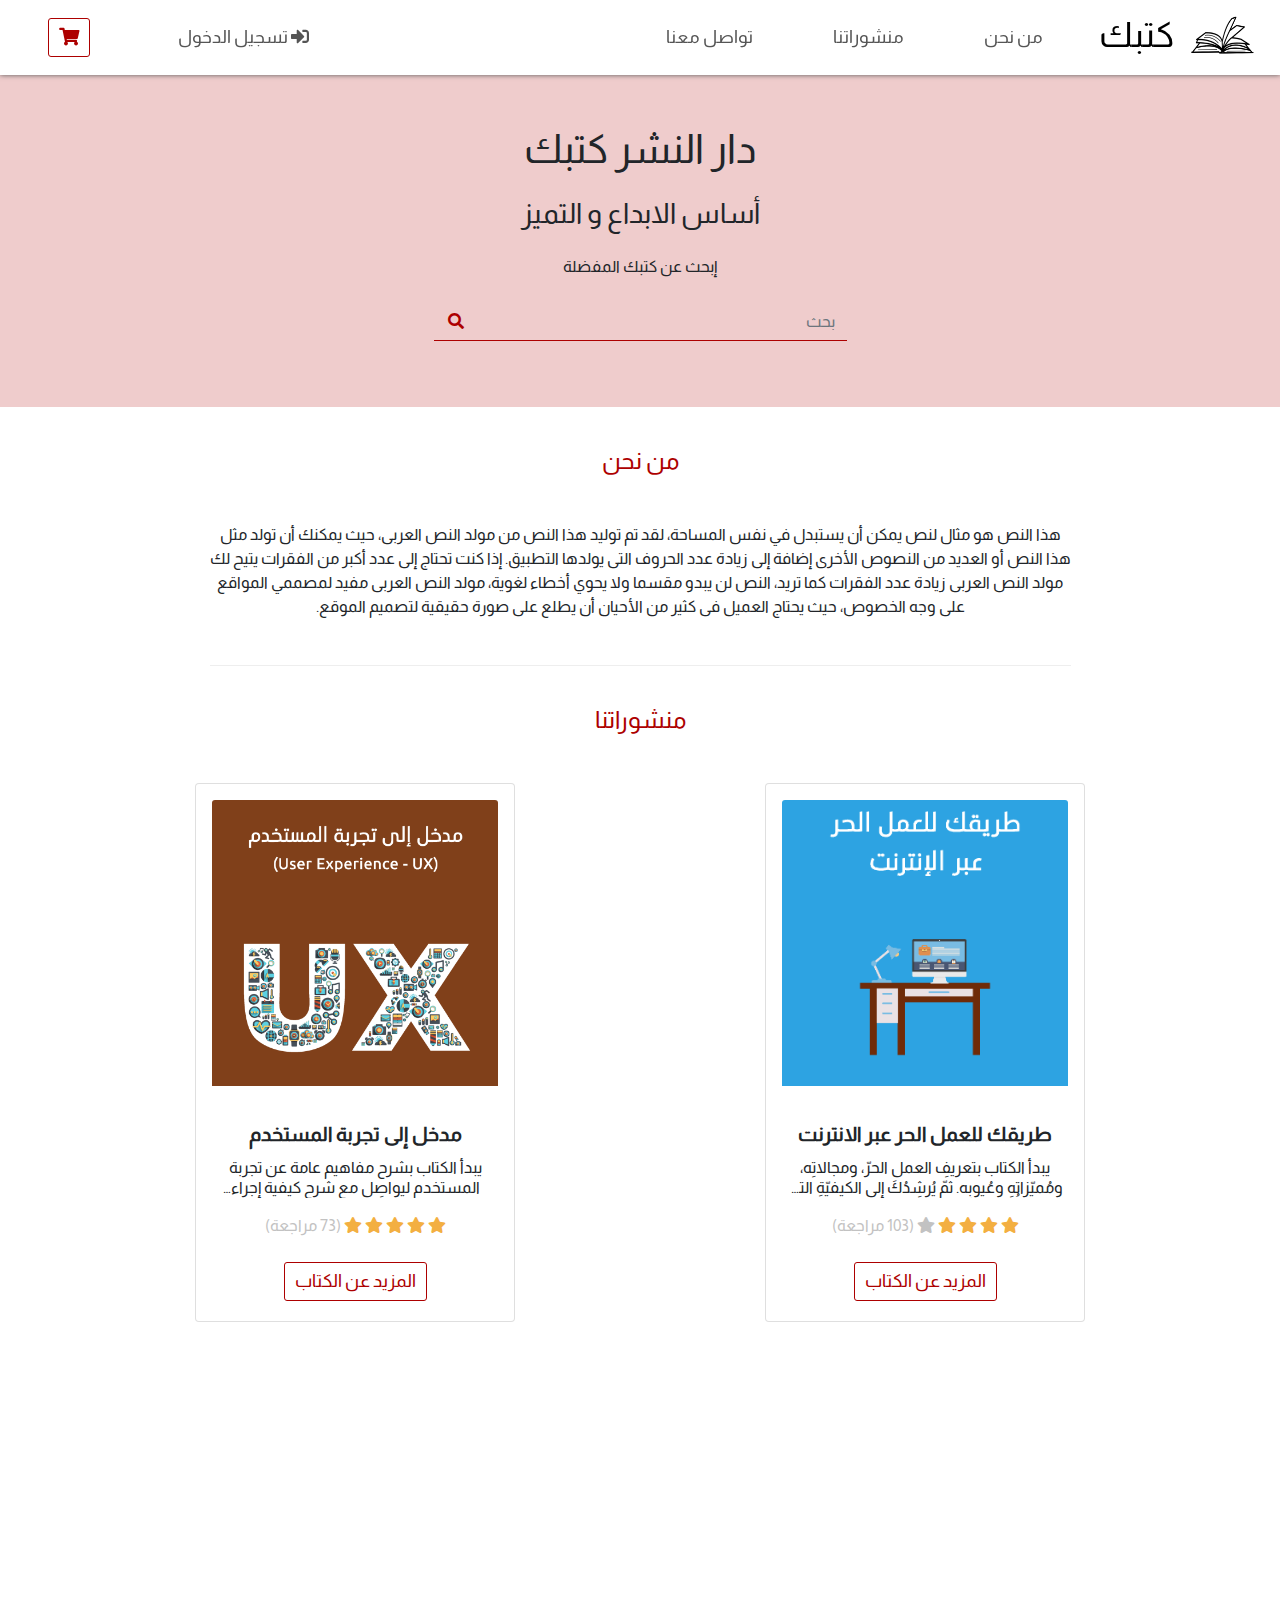
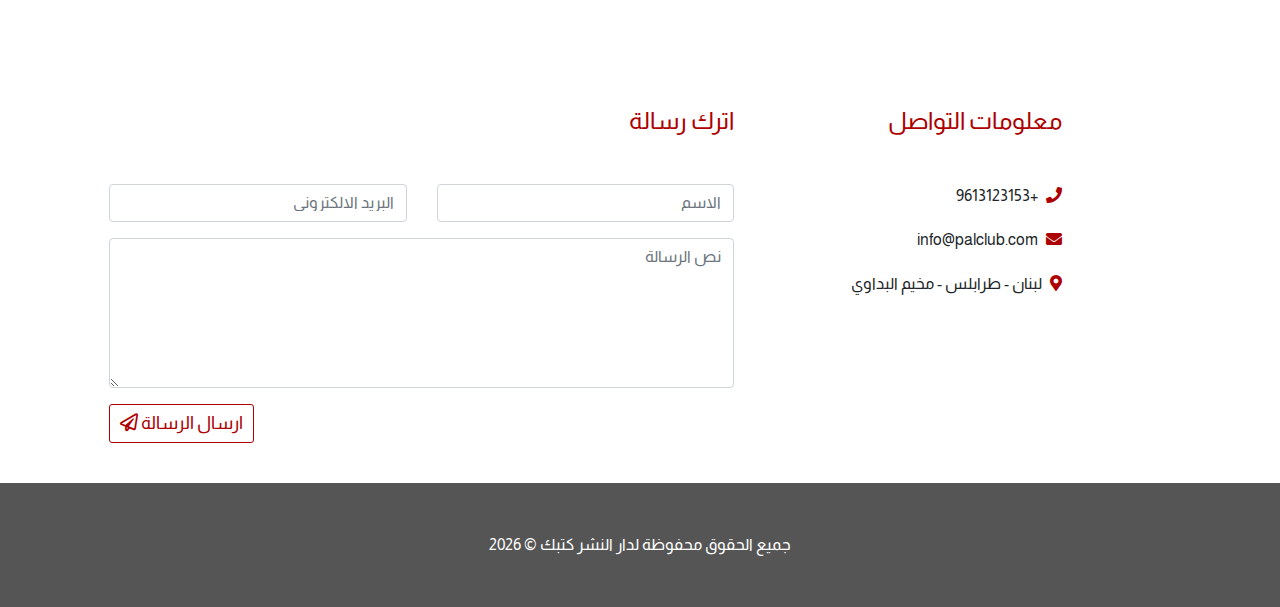
<file: index.html>
<!DOCTYPE html>
<html lang="ar" dir="rtl">

<head>
    <meta charset="UTF-8">
    <meta http-equiv="X-UA-Compatible" content="IE=edge">
    <meta name="viewport" content="width=device-width, initial-scale=1.0">
    <title>كتبك | الصفحة الرئيسية</title>
<script defer src="./js/bundle.js"></script><link href="./css/style.css" rel="stylesheet"></head>

<body data-spy="scroll" data-target=".navbar" data-offset="120">
    <div class="container-fluid">
        <!-- top menu -->
        <section id="top-menu" class="row">
            <nav class="navbar navbar-expand-lg fixed-top">
                <a class="navbar-brand" href="index.html">
                    <img src="./images/booklogo.png" alt="logo">
                    كتبك
                </a>
                <a href="#" type="button" data-toggle="tooltip" data-placement="bottom" title="عربة الشراء"
                    class="custom-btn mr-auto d-lg-none">
                    <i class="fas fa-shopping-cart"></i>
                </a>
                <button class="navbar-toggler" type="button" data-toggle="collapse"
                    data-target="#navbarSupportedContent">
                    <span><i class="fas fa-bars px-4"></i></span>
                </button>

                <div class="collapse navbar-collapse" id="navbarSupportedContent">
                    <ul class="navbar-nav w-100">
                        <li class="nav-item active">
                            <a class="nav-link scroll" href="#about-us">من نحن</a>
                        </li>
                        <li class="nav-item">
                            <a class="nav-link scroll" href="#our-books">منشوراتنا</a>
                        </li>
                        <li class="nav-item">
                            <a class="nav-link scroll" href="#contact-us">تواصل معنا</a>
                        </li>
                        <li class="nav-item mr-lg-auto">
                            <a class="nav-link" href="#" data-toggle="modal" data-target="#login">
                                <i class="fas fa-sign-in-alt"></i>
                                تسجيل الدخول
                            </a>
                        </li>
                    </ul>
                </div>
                <a href="#" type="button" data-toggle="tooltip" data-placement="bottom" title="عربة الشراء"
                    class="custom-btn mx-5 d-none d-lg-block">
                    <i class="fas fa-shopping-cart"></i>
                </a>
            </nav>
            <!-- Modal -->
            <div class="modal fade" id="login" tabindex="-1">
                <div class="modal-dialog modal-dialog-centered">
                    <div class="modal-content">
                        <div class="modal-header">
                            <h5 class="modal-title" id="exampleModalLabel">تسجيل الدخول</h5>
                            <button type="button" class="close btn" data-dismiss="modal">
                                <span>&times;</span>
                            </button>
                        </div>
                        <div class="modal-body">
                            <form>
                                <div class="form-group">
                                    <label for="email" class="col-form-label">البريد الالكتروني:</label>
                                    <input type="email" class="form-control" id="email">
                                </div>
                                <div class="form-group">
                                    <label for="password" class="col-form-label">كلمة السر:</label>
                                    <input type="password" class="form-control" id="password">
                                </div>
                            </form>
                        </div>
                        <div class="modal-footer">
                            <a href="#" class="custom-link">نسيت كلمة المرور</a>
                            <a href="#" class="custom-link mx-auto">حساب جديد</a>
                            <button type="button" class="btn custom-btn">دخول</button>
                        </div>
                    </div>
                </div>
            </div>
            <!-- end model -->
        </section>
        <!-- end of top-menu -->

        <!-- search section -->
        <section id="search">
            <div class="text-center">
                <h1 class="pb-3">دار النشر كتبك</h1>
                <h3 class="pb-3">أساس الابداع و التميز</h3>
                <div class="form-group custom-search">
                    <label for="#search" class="pb-3">إبحث عن كتبك المفضلة</label>
                    <div class="d-flex justify-content-center">
                        <input type="text" class="form-control search-input" placeholder="بحث">
                        <button type="submit" class="btn btn-search">
                            <i class="fa fa-search"></i>
                        </button>
                    </div>
                </div>
            </div>
        </section>
        <!-- end of search section -->

        <!-- about us -->
        <section id="about-us">
            <div class="row d-flex justify-content-center">
                <div class="about-us-text text-center">
                    <h4 class="title">من نحن</h4>
                    <p>هذا النص هو مثال لنص يمكن أن يستبدل في نفس المساحة، لقد تم توليد هذا النص من مولد النص العربى،
                        حيث يمكنك أن تولد مثل هذا النص أو العديد من النصوص الأخرى إضافة إلى زيادة عدد الحروف التى يولدها
                        التطبيق.
                        إذا كنت تحتاج إلى عدد أكبر من الفقرات يتيح لك مولد النص العربى زيادة عدد الفقرات كما تريد، النص
                        لن يبدو مقسما ولا يحوي أخطاء لغوية، مولد النص العربى مفيد لمصممي المواقع على وجه الخصوص، حيث
                        يحتاج العميل فى كثير من الأحيان أن يطلع على صورة حقيقية لتصميم الموقع.</p>
                </div>
            </div>
        </section>
        <!--end of about us -->

        <!-- our books -->
        <section id="our-books">
            <div class="container">
                <div class="text-center">
                    <h4 class="title">منشوراتنا</h4>
                </div>
                <div class="row">
                    <!-- first book -->
                    <div class="col-md-6">
                        <div class="card text-center mb-5 mx-auto" style="width: 20rem;">
                            <img src="./images/firstbook1.png" class="card-img-top" alt="cover book">
                            <div class="card-body">
                                <h5 class="card-title">طريقك للعمل الحر عبر الانترنت</h5>
                                <p class="card-text">يبدأ الكتاب بتعريفِ العمل الحرّ، ومجالاتِه، ومُميّزاتهِ وعُيوبِه.
                                    ثمّ يُرشِدُكَ إِلى الكيفيّةِ التي تَبدأُ بِها عملكَ الحُرّ بخطواتٍ بسيطةٍ وسهلةِ
                                    التّطبيق.
                                </p>
                                <div class="rating">
                                    <i class="fas fa-star active"></i>
                                    <i class="fas fa-star active"></i>
                                    <i class="fas fa-star active"></i>
                                    <i class="fas fa-star active"></i>
                                    <i class="fas fa-star"></i>
                                    <span>(103 مراجعة)</span>
                                </div>
                                <a href="first-book.html" class="btn custom-btn mt-4">المزيد عن الكتاب</a>
                            </div>
                        </div>
                    </div>
                    <!-- end of first book -->

                    <!-- second book -->
                    <div class="col-md-6">
                        <div class="card text-center mb-5 mx-auto" style="width: 20rem;">
                            <img src="./images/secondbook1.png" class="card-img-top" alt="cover book">
                            <div class="card-body">
                                <h5 class="card-title">مدخل إلى تجربة المستخدم</h5>
                                <p class="card-text">يبدأ الكتاب بشرح مفاهيم عامة عن تجربة المستخدم ليواصِل مع شرح كيفية
                                    إجراء مختلف الدراسات التي يحتاج المصمِّم للقيام بها، ومتطلباتها، ثم الأمور الواجب
                                    أخذها بالحسبان عند التصميم لضمان تجربة استخدام مريحة وممتازة
                                </p>
                                <div class="rating">
                                    <i class="fas fa-star active"></i>
                                    <i class="fas fa-star active"></i>
                                    <i class="fas fa-star active"></i>
                                    <i class="fas fa-star active"></i>
                                    <i class="fas fa-star active"></i>
                                    <span>(73 مراجعة)</span>
                                </div>
                                <a href="second-book.html" class="btn custom-btn mt-4">المزيد عن الكتاب</a>
                            </div>
                        </div>
                    </div>
                    <!-- end of second book -->
                </div>
            </div>
        </section>
        <!-- end of our books -->

        <!-- contact us -->
        <section id="contact-us">
            <!-- map -->
            <div class="row">
                <div class="col-12">
                    <iframe
                        src="https://www.google.com/maps/embed?pb=!1m18!1m12!1m3!1d13161.89047400811!2d35.86385359965453!3d34.440148838299734!2m3!1f0!2f0!3f0!3m2!1i1024!2i768!4f13.1!3m3!1m2!1s0x0%3A0xb8cefb52b495efcc!2zQXJhYiBQYWxlc3RpbmlhbiBDdWx0dXJhbCBDbHViINin2YTZhtin2K_ZiiDYp9mE2KvZgtin2YHZiiDYp9mE2YHZhNiz2LfZitmG2Yog2KfZhNi52LHYqNmK!5e0!3m2!1sen!2slb!4v1619275754091!5m2!1sen!2slb"
                        width="100%" height="250" style="border:0;" allowfullscreen="" loading="lazy"></iframe>
                </div>
            </div>
            <!-- end map -->

            <!-- contact options -->
            <div class="row " id="contact">
                <!-- contact info -->
                <div class="col-lg-3 offset-lg-2">
                    <h4 class="title">
                        معلومات التواصل
                    </h4>
                    <div id="contact-info">
                        <ul class="list-unstyled">
                            <li>
                                <i class="fas fa-phone icon"></i>
                                +9613123153
                            </li>
                            <li>
                                <i class="fas fa-envelope icon"></i>
                                info@palclub.com
                            </li>
                            <li>
                                <i class="fas fa-map-marker-alt icon"></i>
                                لبنان - طرابلس - مخيم البداوي
                            </li>
                        </ul>
                    </div>
                </div>
                <!-- end of contact info -->

                <!-- send message -->
                <div class="col-lg-6">
                    <h4 class="title">
                        اترك رسالة
                    </h4>
                    <form id="send-message">
                        <div class="row">
                            <div class="col-sm-6 form-group">
                                <input type="text" name="name" class="form-control" placeholder="الاسم" required>
                            </div>
                            <div class="col-sm-6 form-group">
                                <input type="email" name="email" class="form-control" placeholder="البريد الالكتروني"
                                    required>
                            </div>
                            <div class="col-12 form-group">
                                <textarea name="comment" id="comment" class="form-control custom-textarea"
                                    placeholder="نص الرسالة" required></textarea>
                            </div>
                        </div>
                        <div class="clearfix">
                            <button type="submit" class="btn custom-btn float-left">
                                <span>
                                    ارسال الرسالة
                                    <i class="far fa-paper-plane"></i>
                                </span>
                            </button>
                        </div>
                    </form>
                </div>
                <!-- end of send message -->
            </div>
            <!-- end of contact options -->

        </section>
        <!-- end of contact us -->

        <!-- footer -->
        <footer class="text-center">
            <p class="mb-0">
                جميع الحقوق محفوظة لدار النشر كتبك
                &copy;
                <script>document.write(new Date().getFullYear())</script>
            </p>
        </footer>
        <!-- end footer -->
    </div>
</body>

</html>
</file>
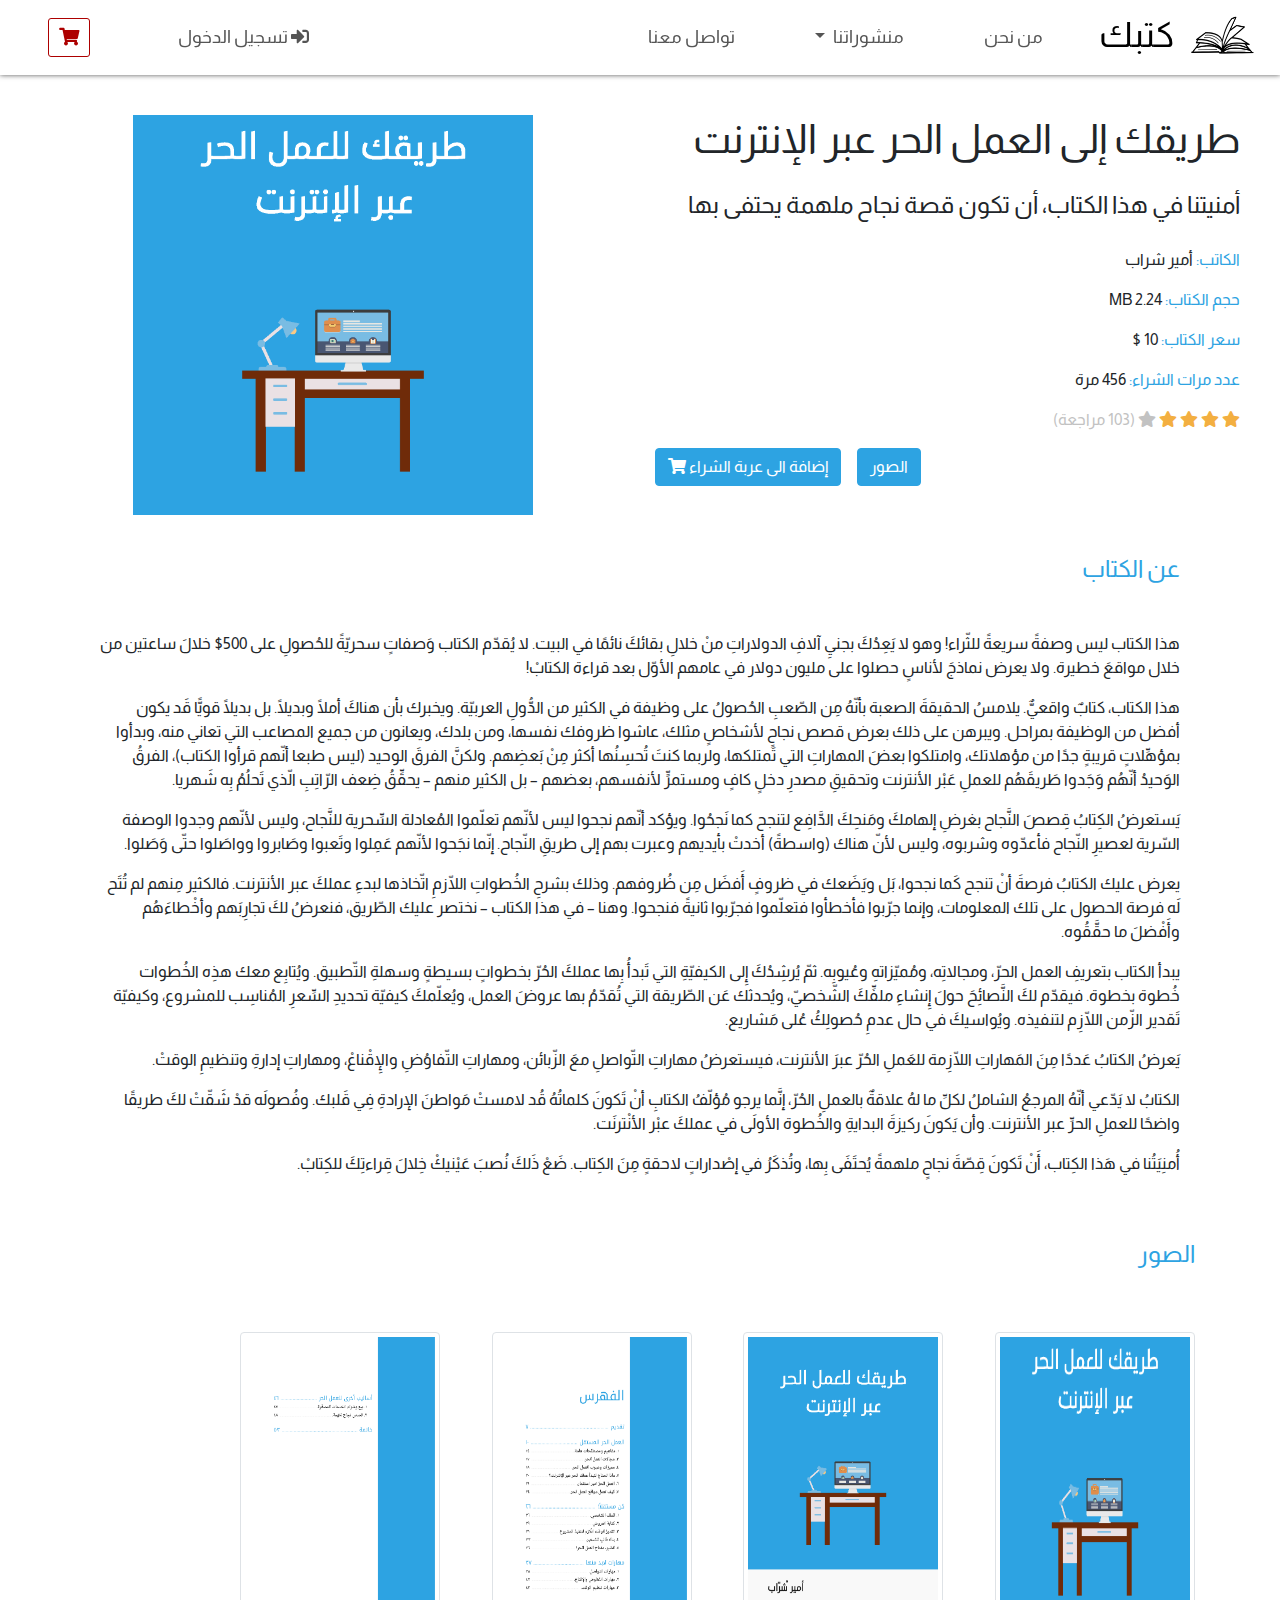
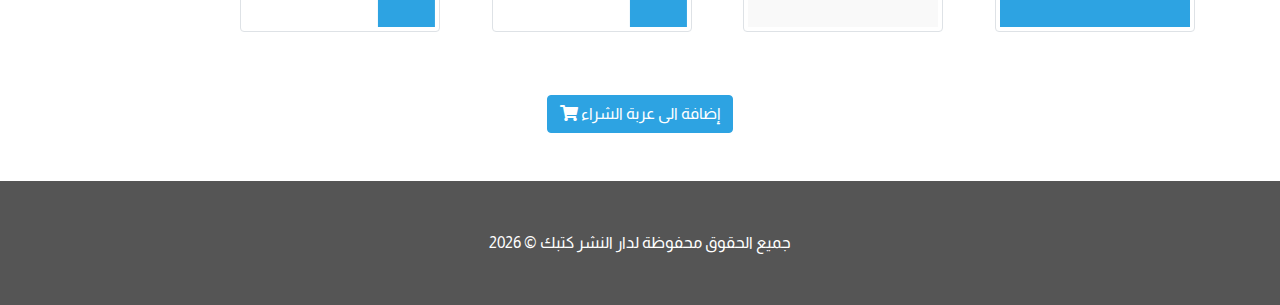
<file: first-book.html>
<!DOCTYPE html>
<html lang="ar" dir="rtl">

<head>
    <meta charset="UTF-8">
    <meta http-equiv="X-UA-Compatible" content="IE=edge">
    <meta name="viewport" content="width=device-width, initial-scale=1.0">
    <title>كتبك | طريقك للعمل الحر عبر الانترنت</title>
<script defer src="./js/bundle.js"></script><link href="./css/style.css" rel="stylesheet"></head>

<body data-spy="scroll" data-target=".navbar" data-offset="120">
    <div class="container-fluid">
        <!-- top menu -->
        <section id="top-menu" class="row">
            <nav class="navbar navbar-expand-lg fixed-top">
                <a class="navbar-brand" href="index.html">
                    <img src="./images/booklogo.png" alt="logo">
                    كتبك
                </a>
                <a href="#" type="button" data-toggle="tooltip" data-placement="bottom" title="عربة الشراء"
                    class="custom-btn mr-auto d-lg-none">
                    <i class="fas fa-shopping-cart"></i>
                </a>
                <button class="navbar-toggler" type="button" data-toggle="collapse"
                    data-target="#navbarSupportedContent">
                    <span><i class="fas fa-bars px-4"></i></span>
                </button>

                <div class="collapse navbar-collapse" id="navbarSupportedContent">
                    <ul class="navbar-nav w-100">
                        <li class="nav-item active">
                            <a class="nav-link" href="index.html">من نحن</a>
                        </li>
                        <!-- <li class="nav-item">
                            <a class="nav-link scroll" href="#our-books">منشوراتنا</a>
                        </li> -->
                        <li class="nav-item dropdown">
                            <a class="nav-link dropdown-toggle" href="#" id="navbarDropdown" role="button"
                                data-toggle="dropdown">
                                منشوراتنا
                            </a>
                            <div class="dropdown-menu">
                                <a class="dropdown-item" href="first-book.html">طريقك إلى العمل الحر عبر الإنترنت</a>
                                <a class="dropdown-item" href="second-book.html">مدخل إلى تجربة المستخدم</a>
                            </div>
                        </li>
                        <li class="nav-item">
                            <a class="nav-link" href="index.html">تواصل معنا</a>
                        </li>
                        <li class="nav-item mr-lg-auto">
                            <a class="nav-link" href="#" data-toggle="modal" data-target="#login">
                                <i class="fas fa-sign-in-alt"></i>
                                تسجيل الدخول
                            </a>
                        </li>
                    </ul>
                </div>
                <a href="#" type="button" data-toggle="tooltip" data-placement="bottom" title="عربة الشراء"
                    class="custom-btn mx-5 d-none d-lg-block">
                    <i class="fas fa-shopping-cart"></i>
                </a>
            </nav>
            <!-- Modal -->
            <div class="modal fade" id="login" tabindex="-1">
                <div class="modal-dialog modal-dialog-centered">
                    <div class="modal-content">
                        <div class="modal-header">
                            <h5 class="modal-title" id="exampleModalLabel">تسجيل الدخول</h5>
                            <button type="button" class="close btn" data-dismiss="modal">
                                <span>&times;</span>
                            </button>
                        </div>
                        <div class="modal-body">
                            <form>
                                <div class="form-group">
                                    <label for="email" class="col-form-label">البريد الالكتروني:</label>
                                    <input type="email" class="form-control" id="email">
                                </div>
                                <div class="form-group">
                                    <label for="password" class="col-form-label">كلمة السر:</label>
                                    <input type="password" class="form-control" id="password">
                                </div>
                            </form>
                        </div>
                        <div class="modal-footer">
                            <a href="#" class="custom-link">نسيت كلمة المرور</a>
                            <a href="#" class="custom-link mx-auto">حساب جديد</a>
                            <button type="button" class="btn custom-btn">دخول</button>
                        </div>
                    </div>
                </div>
            </div>
            <!-- end model -->
        </section>
        <!-- end of top-menu -->

        <!-- book -->
        <section id="book">
            <div class="row">
                <div class="col-md-6 pt-md-0 pt-5 order-2 order-md-1">
                    <h1>طريقك إلى العمل الحر عبر الإنترنت</h1>
                    <h4>أمنيتنا في هذا الكتاب، أن تكون قصة نجاح ملهمة يحتفى بها</h4>
                    <div class="book-details">
                        <p><span class="colored1"> الكاتب:</span> أمير شراب</p>
                        <p><span class="colored1"> حجم الكتاب:</span> 2.24 MB</p>
                        <p><span class="colored1"> سعر الكتاب:</span> 10 $</p>
                        <p><span class="colored1"> عدد مرات الشراء:</span> 456 مرة</p>
                    </div>
                    <div class="rating mb-3">
                        <i class="fas fa-star active"></i>
                        <i class="fas fa-star active"></i>
                        <i class="fas fa-star active"></i>
                        <i class="fas fa-star active"></i>
                        <i class="fas fa-star"></i>
                        <span>(103 مراجعة)</span>
                    </div>
                    <div class="clearfix">
                        <button type="submit" class="btn custom-btn-book1 add-book mr-3 float-left">
                            <span>
                                إضافة الى عربة الشراء
                                <i class="fas fa-shopping-cart"></i>
                            </span>
                        </button>
                        <a href="#images" class="btn custom-btn-book1 scroll float-left">
                            الصور
                        </a>
                    </div>
                </div>
                <div class="col-md-6 order-md-2 order-1 text-center">
                    <img src="./images/firstbook1.png" alt="book cover">
                </div>
            </div>
        </section>
        <!-- end of book -->
        <div class="container">
            <!-- about book -->
            <section id="about-book">
                <div class="container">
                    <div class="row">
                        <div class="col-12">
                            <h4 class="title colored1">عن الكتاب</h4>
                        </div>
                        <div class="col-12 about-book-text">
                            <p>هذا الكتاب ليس وصفةً سريعةً للثّراء! وهو لا يَعِدُكَ بجنيِ آلافِ الدولاراتِ منْ خلالِ
                                بقائكَ
                                نائمًا في البيت. لا يُقدّم الكتاب وَصفاتٍ سحريّةً للحُصولِ على 500$ خلالَ ساعتين من خلال
                                مواقعَ
                                خطيرة. ولا يعرض نماذجَ لأناسٍ حصلوا على مليون دولار في عامهم الأوّل بعد قراءة الكتابْ!
                            </p>
                            <p>
                                هذا الكتاب، كتابٌ واقعيٌّ. يلامسُ الحقيقةَ الصعبة بأنّهُ مِن الصّعبِ الحُصولُ على وظيفة
                                في
                                الكثير من الدُّولِ العربيّة. ويخبرك بأن هناكَ أملًا وبديلًا. بل بديلًا قويًّا قَد يكون
                                أفضل
                                من
                                الوظيفة بمراحل. ويبرهن على ذلك بعرض قصص نجاحٍ لأشخاصٍ مثلك، عاشوا ظروفك نفسها، ومن بلدك،
                                ويعانون
                                من جميع المصاعب التي تعاني منه، وبدأوا بمؤهِّلاتٍ قريبةٍ جدًا من مؤهلاتك، وامتلكوا بعضَ
                                المهاراتِ التي تَمتلكها، ولربما كنتَ تُحسِنُها أكثر مِنْ بَعضِهم. ولكنَّ الفرقَ الوحيد
                                (ليس
                                طبعا
                                أنّهم قرأوا الكتاب)، الفرقُ الوَحيدُ أنّهُم وَجَدوا طَريقَهُم للعملِ عَبْر الأنترنت
                                وتحقيقِ
                                مصدرِ دخلٍ كافٍ ومستمرٍّ لأنفسهم، بعضهم – بل الكثير منهم – يحقِّقُ ضِعف الرّاتِبِ الّذي
                                تَحلُمُ
                                بِه شَهريا.
                            </p>
                            <p>
                                يَستعرضُ الكِتابُ قِصصَ النَّجاح بغرضِ إلهامكَ ومَنحِكَ الدَّافِع لتنجح كما نَجحُوا.
                                ويؤكد
                                أنّهم
                                نجحوا ليس لأنّهم تعلّموا المُعادلة السِّحرية للنَّجاح، وليس لأنّهم وجدوا الوصفة السّرية
                                لعصيرِ
                                النّجاح فأعدّوه وشربوه، وليس لأنّ هناك (واسطةً) أخدتْ بأيديهم وعبرت بهم إلى طريقِ
                                النّجاح.
                                إنّما
                                نجَحوا لأنّهم عَمِلوا وتَعبوا وصَابروا وواصَلوا حتّى وَصَلوا.
                            </p>
                            <p>
                                يعرض عليك الكتابُ فرصةَ أنْ تنجح كَما نجحوا، بَل ويَضَعك في ظروفٍ أَفضَل مِن ظُروفهم.
                                وذلك
                                بشرحِ
                                الخُطواتِ اللّازمِ اتّخاذها لبدءِ عملكَ عبر الأنترنت. فالكثير مِنهم لم تُتَح لَه فرصة
                                الحصول
                                على
                                تلك المعلومات، وإنما جرّبوا فأخطأوا فتعلّموا فجرّبوا ثانيةً فنجحوا. وهنا – في هذا الكتاب
                                –
                                نختصر
                                عليك الطّريق، فنعرضُ لكَ تجارِبَهم وأخْطاءَهُم وأَفْضلَ ما حقَّقُوه.
                            </p>
                            <p>
                                يبدأ الكتاب بتعريفِ العمل الحرّ، ومجالاتِه، ومُميّزاتهِ وعُيوبِه. ثمّ يُرشِدُكَ إِلى
                                الكيفيّةِ
                                التي تَبدأُ بِها عملكَ الحُرّ بخطواتٍ بسيطةٍ وسهلةِ التّطبيق. ويُتابِع معك هذِه الخُطوات
                                خُطوة
                                بخطوة. فيقدّم لكَ النَّصائِحَ حولَ إِنشاءِ ملفِّكَ الشّخصيّ، ويُحدثك عَن الطّريقة التي
                                تُقدّمُ
                                بها عروضَ العمل، ويُعلّمكَ كيفيّة تحديدِ السِّعرِ المُناسِب للمشروع، وكيفيّة تَقدير
                                الزّمن
                                اللّازِم لتنفيذه. ويُواسيكَ في حال عدمِ حُصولِكُ عُلى مَشاريع.
                            </p>
                            <p>
                                يَعرضُ الكتابُ عَددًا مِنَ المَهاراتِ اللّازِمة للعَملِ الحُرّ عبرَ الأنترنت، فيستعرضُ
                                مهاراتِ
                                التّواصلِ معَ الزّبائن، ومهاراتِ التّفاوُضِ والإِقْناعْ، ومهاراتِ إدارةِ وتنظيمِ الوقتْ.
                            </p>
                            <p>
                                الكتابُ لا يَدّعي أنّهُ المرجعُ الشاملُ لكلِّ ما لهُ علاقةٌ بالعملِ الحُرّ، إنَّما يرجو
                                مُؤلّفُ
                                الكتابِ أنْ تَكونَ كلماتُهُ قُد لامستْ مَواطنَ الإرادةِ فِي قَلبك. وفُصولَه قدْ شَقّتْ
                                لكَ
                                طريقًا واضحًا للعملِ الحرِّ عبر الأنترنت. وأن يَكونَ ركيزةَ البدايةِ والخُطوة الأولَى في
                                عملكَ
                                عبْر الأنْترنَت.
                            </p>
                            <p>
                                أُمنِيَتُنا في هَذا الكِتاب، أَنْ تَكونَ قِصّةَ نجاحٍ ملهمةً يُحتَفَى بِها، وتُذكَرُ في
                                إصْداراتٍ لاحقةٍ مِنَ الكِتاب. ضَعْ ذَلكَ نُصبَ عَيْنيكْ خِلالَ قِراءتِكَ للكِتابْ.
                            </p>
                        </div>
                    </div>
                </div>
            </section>
            <!-- end of about book -->

            <!-- images -->
            <section id="images" class="my-5">
                <div class="container">
                    <div class="row">
                        <div class="row">
                            <div class="col-12">
                                <h4 class="title colored1">الصور</h4>
                            </div>
                            <div class="col-lg-3 col-md-4 col-6 thumb">
                                <a class="thumbnail" href="#" data-image-id="" data-toggle="modal"
                                    data-title="غلاف الكتاب" data-image="images/firstbook1.png"
                                    data-target="#image-gallery">
                                    <img class="img-thumbnail" src="./images/firstbook1.png" alt="Another alt text">
                                </a>
                            </div>

                            <div class="col-lg-3 col-md-4 col-6 thumb">
                                <a class="thumbnail" href="#" data-image-id="" data-toggle="modal"
                                    data-title="غلاف الكتاب" data-image="images/firstbook2.png"
                                    data-target="#image-gallery">
                                    <img class="img-thumbnail" src="./images/firstbook2.png" alt="Another alt text">
                                </a>
                            </div>

                            <div class="col-lg-3 col-md-4 col-6 thumb">
                                <a class="thumbnail" href="#" data-image-id="" data-toggle="modal" data-title="الفهرس"
                                    data-image="images/firstbook3.png" data-target="#image-gallery">
                                    <img class="img-thumbnail" src="./images/firstbook3.png" alt="Another alt text">
                                </a>
                            </div>

                            <div class="col-lg-3 col-md-4 col-6 thumb">
                                <a class="thumbnail" href="#" data-image-id="" data-toggle="modal" data-title="الفهرس"
                                    data-image="images/firstbook4.png" data-target="#image-gallery">
                                    <img class="img-thumbnail" src="./images/firstbook4.png" alt="Another alt text">
                                </a>
                            </div>

                        </div>
                        <div class="modal px-2 fade" id="image-gallery" tabindex="-1" role="dialog"
                            aria-labelledby="myModalLabel" aria-hidden="true">
                            <div class="modal-dialog modal-lg">
                                <div class="modal-content w-50 mx-auto">
                                    <div class="modal-header">
                                        <h4 class="modal-title" id="image-gallery-title"></h4>
                                        <button type="button" class="close" data-dismiss="modal"><span
                                                aria-hidden="true">×</span><span class="sr-only">Close</span>
                                        </button>
                                    </div>
                                    <div class="modal-body">
                                        <img id="image-gallery-image" class="img-responsive col-md-12">
                                        <button type="button" class="btn custom-btn-book1 float-left"
                                            id="show-previous-image"><i class="fa fa-arrow-left"></i>
                                        </button>

                                        <button type="button" id="show-next-image"
                                            class="btn custom-btn-book1 float-right"><i class="fa fa-arrow-right"></i>
                                        </button>
                                    </div>
                                </div>
                            </div>
                        </div>

                    </div>
                </div>
            </section>
            <!-- end of images -->

            <!-- add to cart -->
            <section id="add-to-cart" class="m-5">
                <button type="submit" class="btn custom-btn-book1 add-book mx-auto d-block">
                    <span>
                        إضافة الى عربة الشراء
                        <i class="fas fa-shopping-cart"></i>
                    </span>
                </button>
            </section>
            <!-- end of add to cart -->
        </div>

        <!-- footer -->
        <footer class="text-center">
            <p class="mb-0">
                جميع الحقوق محفوظة لدار النشر كتبك
                &copy;
                <script>document.write(new Date().getFullYear())</script>
            </p>
        </footer>
        <!-- end footer -->
    </div>
</body>

</html>
</file>
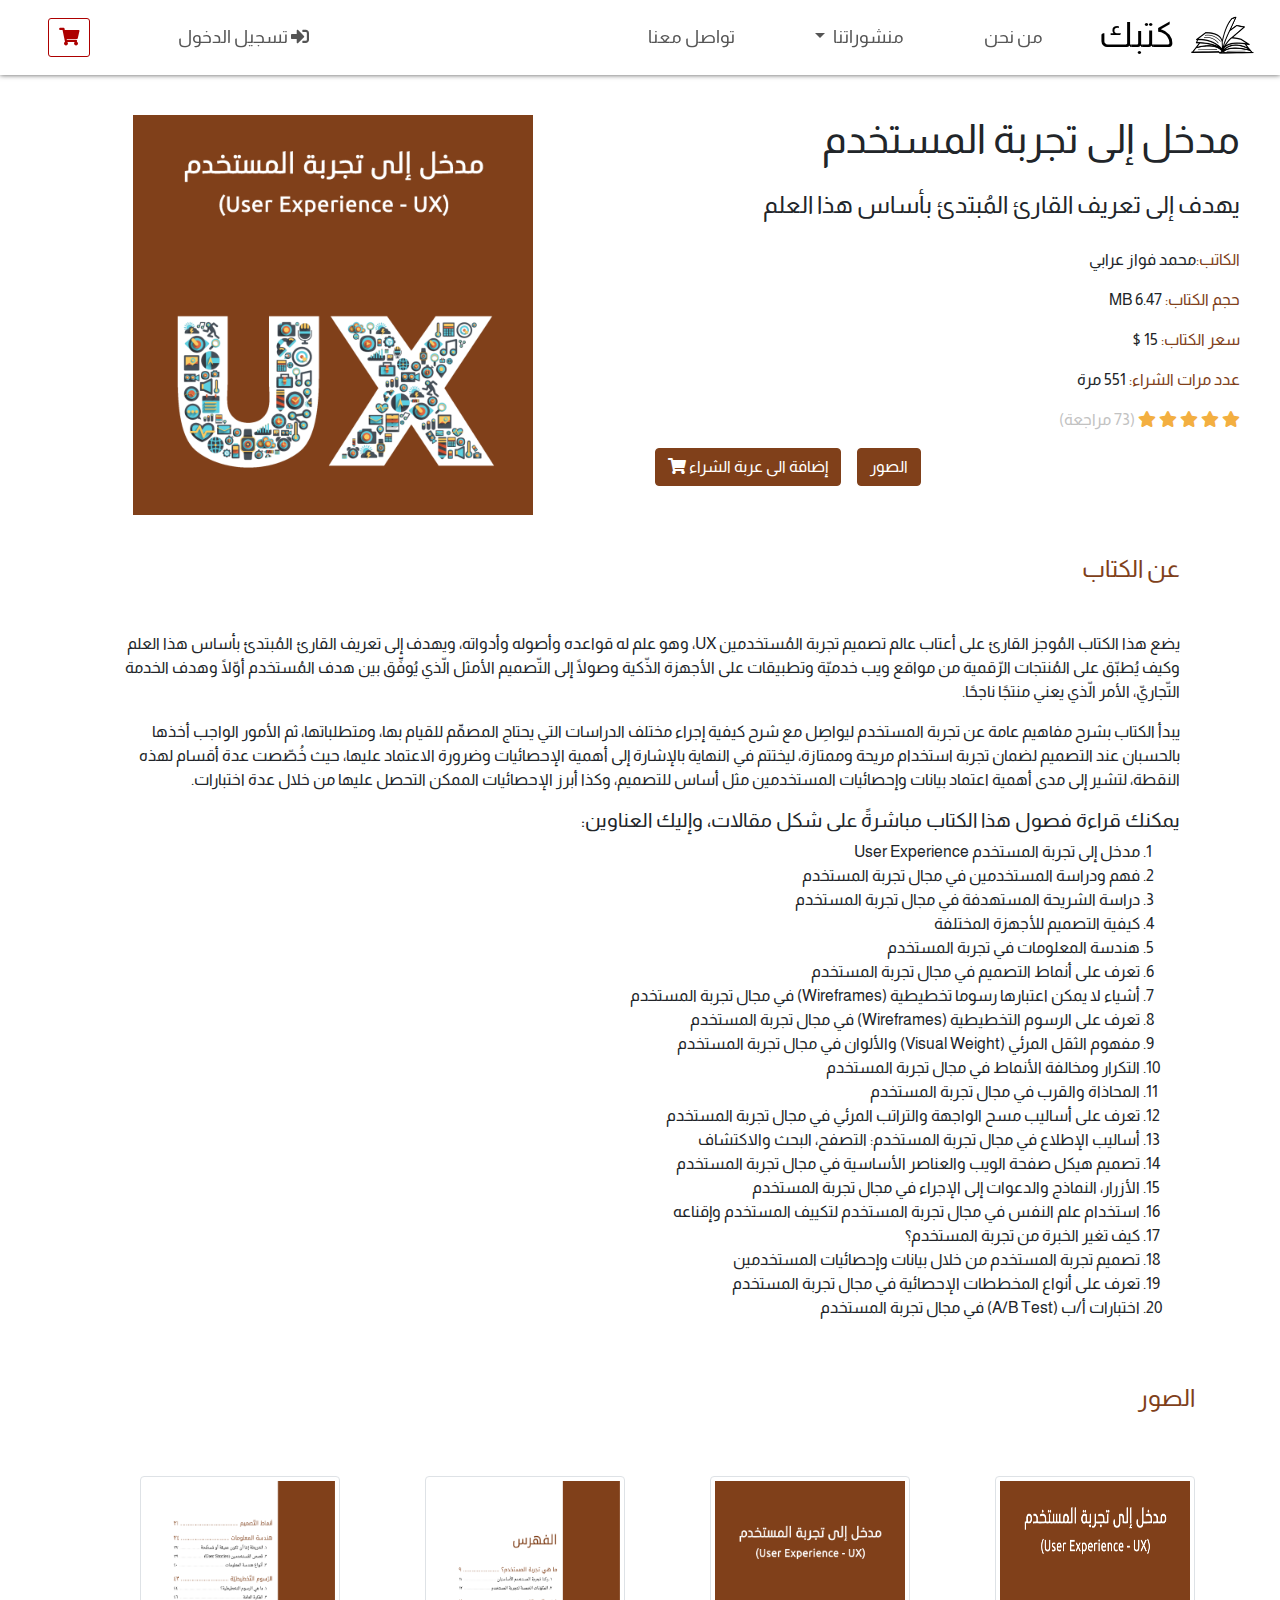
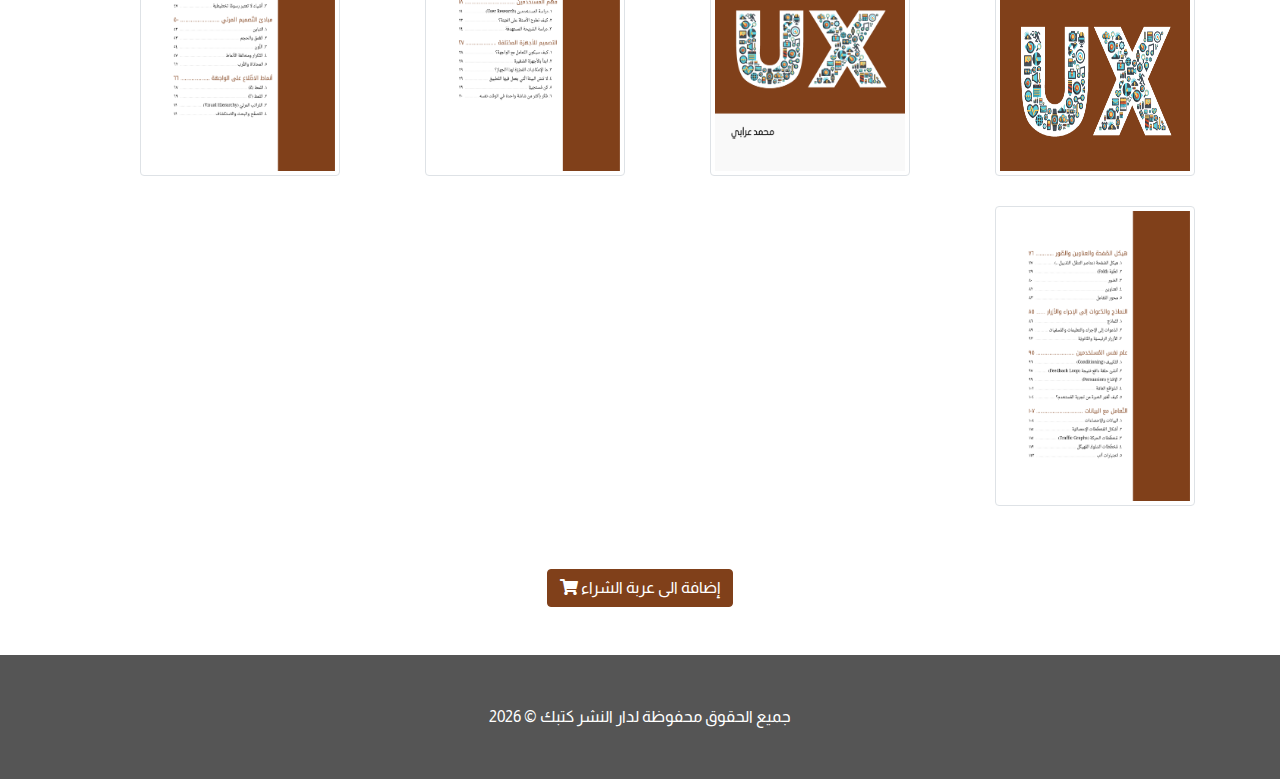
<file: second-book.html>
<!DOCTYPE html>
<html lang="ar" dir="rtl">

<head>
    <meta charset="UTF-8">
    <meta http-equiv="X-UA-Compatible" content="IE=edge">
    <meta name="viewport" content="width=device-width, initial-scale=1.0">
    <title>كتبك | مدخل إلى تجربة المستخدم</title>
<script defer src="./js/bundle.js"></script><link href="./css/style.css" rel="stylesheet"></head>

<body data-spy="scroll" data-target=".navbar" data-offset="120">
    <div class="container-fluid">
        <!-- top menu -->
        <section id="top-menu" class="row">
            <nav class="navbar navbar-expand-lg fixed-top">
                <a class="navbar-brand" href="index.html">
                    <img src="./images/booklogo.png" alt="logo">
                    كتبك
                </a>
                <a href="#" type="button" data-toggle="tooltip" data-placement="bottom" title="عربة الشراء"
                    class="custom-btn mr-auto d-lg-none">
                    <i class="fas fa-shopping-cart"></i>
                </a>
                <button class="navbar-toggler" type="button" data-toggle="collapse"
                    data-target="#navbarSupportedContent">
                    <span><i class="fas fa-bars px-4"></i></span>
                </button>

                <div class="collapse navbar-collapse" id="navbarSupportedContent">
                    <ul class="navbar-nav w-100">
                        <li class="nav-item active">
                            <a class="nav-link" href="index.html">من نحن</a>
                        </li>
                        <!-- <li class="nav-item">
                            <a class="nav-link scroll" href="#our-books">منشوراتنا</a>
                        </li> -->
                        <li class="nav-item dropdown">
                            <a class="nav-link dropdown-toggle" href="#" id="navbarDropdown" role="button"
                                data-toggle="dropdown">
                                منشوراتنا
                            </a>
                            <div class="dropdown-menu">
                                <a class="dropdown-item" href="first-book.html">طريقك إلى العمل الحر عبر الإنترنت</a>
                                <a class="dropdown-item" href="second-book.html">مدخل إلى تجربة المستخدم</a>
                            </div>
                        </li>
                        <li class="nav-item">
                            <a class="nav-link" href="index.html">تواصل معنا</a>
                        </li>
                        <li class="nav-item mr-lg-auto">
                            <a class="nav-link" href="#" data-toggle="modal" data-target="#login">
                                <i class="fas fa-sign-in-alt"></i>
                                تسجيل الدخول
                            </a>
                        </li>
                    </ul>
                </div>
                <a href="#" type="button" data-toggle="tooltip" data-placement="bottom" title="عربة الشراء"
                    class="custom-btn mx-5 d-none d-lg-block">
                    <i class="fas fa-shopping-cart"></i>
                </a>
            </nav>
            <!-- Modal -->
            <div class="modal fade" id="login" tabindex="-1">
                <div class="modal-dialog modal-dialog-centered">
                    <div class="modal-content">
                        <div class="modal-header">
                            <h5 class="modal-title" id="exampleModalLabel">تسجيل الدخول</h5>
                            <button type="button" class="close btn" data-dismiss="modal">
                                <span>&times;</span>
                            </button>
                        </div>
                        <div class="modal-body">
                            <form>
                                <div class="form-group">
                                    <label for="email" class="col-form-label">البريد الالكتروني:</label>
                                    <input type="email" class="form-control" id="email">
                                </div>
                                <div class="form-group">
                                    <label for="password" class="col-form-label">كلمة السر:</label>
                                    <input type="password" class="form-control" id="password">
                                </div>
                            </form>
                        </div>
                        <div class="modal-footer">
                            <a href="#" class="custom-link">نسيت كلمة المرور</a>
                            <a href="#" class="custom-link mx-auto">حساب جديد</a>
                            <button type="button" class="btn custom-btn">دخول</button>
                        </div>
                    </div>
                </div>
            </div>
            <!-- end model -->
        </section>
        <!-- end of top-menu -->

        <!-- book -->
        <section id="book">
            <div class="row">
                <div class="col-md-6 pt-md-0 pt-5 order-2 order-md-1">
                    <h1>مدخل إلى تجربة المستخدم</h1>
                    <h4>يهدف إلى تعريف القارئ المُبتدئ بأساس هذا العلم </h4>
                    <div class="book-details">
                        <p><span class="colored2"> الكاتب:</span>محمد فواز عرابي </p>
                        <p><span class="colored2"> حجم الكتاب:</span> 6.47 MB</p>
                        <p><span class="colored2"> سعر الكتاب:</span> 15 $</p>
                        <p><span class="colored2"> عدد مرات الشراء:</span> 551 مرة</p>
                    </div>
                    <div class="rating mb-3">
                        <i class="fas fa-star active"></i>
                        <i class="fas fa-star active"></i>
                        <i class="fas fa-star active"></i>
                        <i class="fas fa-star active"></i>
                        <i class="fas fa-star active"></i>
                        <span>(73 مراجعة)</span>
                    </div>
                    <div class="clearfix">
                        <button type="submit" class="btn custom-btn-book2 add-book mr-3 float-left">
                            <span>
                                إضافة الى عربة الشراء
                                <i class="fas fa-shopping-cart"></i>
                            </span>
                        </button>
                        <a href="#images" class="btn custom-btn-book2 scroll float-left">
                            الصور
                        </a>
                    </div>
                </div>
                <div class="col-md-6 order-md-2 order-1 text-center">
                    <img src="./images/secondbook1.png" alt="book cover">
                </div>
            </div>
        </section>
        <!-- end of book -->
        <div class="container">
            <!-- about book -->
            <section id="about-book">
                <div class="container">
                    <div class="row">
                        <div class="col-12">
                            <h4 class="title colored2">عن الكتاب</h4>
                        </div>
                        <div class="col-12 about-book-text">
                            <p>يضع هذا الكتاب المُوجز القارئ على أعتاب عالم تصميم تجربة المُستخدمين UX، وهو علم له
                                قواعده وأصوله وأدواته، ويهدف إلى تعريف القارئ المُبتدئ بأساس هذا العلم وكيف يُطبّق على
                                المُنتجات الرّقمية من مواقع ويب خدميّة وتطبيقات على الأجهزة الذّكية وصولًا إلى التّصميم
                                الأمثل الّذي يُوفِّق بين هدف المُستخدم أوّلًا وهدف الخدمة التّجاريّ، الأمر الّذي يعني
                                منتجًا ناجحًا.
                            </p>
                            <p>
                                يبدأ الكتاب بشرح مفاهيم عامة عن تجربة المستخدم ليواصِل مع شرح كيفية إجراء مختلف الدراسات
                                التي يحتاج المصمِّم للقيام بها، ومتطلباتها، ثم الأمور الواجب أخذها بالحسبان عند التصميم
                                لضمان تجربة استخدام مريحة وممتازة، ليختتم في النهاية بالإشارة إلى أهمية الإحصائيات
                                وضرورة الاعتماد عليها، حيث خُصّصت عدة أقسام لهذه النقطة، لتشير إلى مدى أهمية اعتماد
                                بيانات وإحصائيات المستخدمين مثل أساس للتصميم، وكذا أبرز الإحصائيات الممكن التحصل عليها
                                من خلال عدة اختبارات.
                            </p>
                            <h5>
                                يمكنك قراءة فصول هذا الكتاب مباشرةً على شكل مقالات، وإليك العناوين:
                            </h5>
                            <ol>
                                <li>مدخل إلى تجربة المستخدم User Experience</li>
                                <li>فهم ودراسة المستخدمين في مجال تجربة المستخدم</li>
                                <li>دراسة الشريحة المستهدفة في مجال تجربة المستخدم</li>
                                <li>كيفية التصميم للأجهزة المختلفة</li>
                                <li>هندسة المعلومات في تجربة المستخدم</li>
                                <li>تعرف على أنماط التصميم في مجال تجربة المستخدم</li>
                                <li>أشياء لا يمكن اعتبارها رسوما تخطيطية (Wireframes) في مجال تجربة المستخدم</li>
                                <li>تعرف على الرسوم التخطيطية (Wireframes) في مجال تجربة المستخدم</li>
                                <li> مفهوم الثقل المرئي (Visual Weight) والألوان في مجال تجربة المستخدم</li>
                                <li>التكرار ومخالفة الأنماط في مجال تجربة المستخدم</li>
                                <li>المحاذاة والقرب في مجال تجربة المستخدم</li>
                                <li>تعرف على أساليب مسح الواجهة والتراتب المرئي في مجال تجربة المستخدم</li>
                                <li>أساليب الإطلاع في مجال تجربة المستخدم: التصفح، البحث والاكتشاف</li>
                                <li>تصميم هيكل صفحة الويب والعناصر الأساسية في مجال تجربة المستخدم</li>
                                <li>الأزرار، النماذج والدعوات إلى الإجراء في مجال تجربة المستخدم</li>
                                <li>استخدام علم النفس في مجال تجربة المستخدم لتكييف المستخدم وإقناعه</li>
                                <li>كيف تغير الخبرة من تجربة المستخدم؟</li>
                                <li>تصميم تجربة المستخدم من خلال بيانات وإحصائيات المستخدمين</li>
                                <li>تعرف على أنواع المخططات الإحصائية في مجال تجربة المستخدم</li>
                                <li>اختبارات أ/ب (A/B Test) في مجال تجربة المستخدم</li>
                            </ol>
                        </div>
                    </div>
                </div>
            </section>
            <!-- end of about book -->

            <!-- images -->
            <section id="images" class="my-5">
                <div class="container">
                    <div class="row">
                        <div class="row">
                            <div class="col-12">
                                <h4 class="title colored2">الصور</h4>
                            </div>
                            <div class="col-lg-3 col-md-4 col-6 thumb">
                                <a class="thumbnail" href="#" data-image-id="" data-toggle="modal"
                                    data-title="غلاف الكتاب" data-image="images/secondbook1.png"
                                    data-target="#image-gallery">
                                    <img class="img-thumbnail" src="./images/secondbook1.png" alt="Another alt text">
                                </a>
                            </div>

                            <div class="col-lg-3 col-md-4 col-6 thumb">
                                <a class="thumbnail" href="#" data-image-id="" data-toggle="modal"
                                    data-title="غلاف الكتاب" data-image="images/secondbook2.png"
                                    data-target="#image-gallery">
                                    <img class="img-thumbnail" src="./images/secondbook2.png" alt="Another alt text">
                                </a>
                            </div>

                            <div class="col-lg-3 col-md-4 col-6 thumb">
                                <a class="thumbnail" href="#" data-image-id="" data-toggle="modal" data-title="الفهرس"
                                    data-image="images/secondbook3.png" data-target="#image-gallery">
                                    <img class="img-thumbnail" src="./images/secondbook3.png" alt="Another alt text">
                                </a>
                            </div>

                            <div class="col-lg-3 col-md-4 col-6 thumb">
                                <a class="thumbnail" href="#" data-image-id="" data-toggle="modal" data-title="الفهرس"
                                    data-image="images/secondbook4.png" data-target="#image-gallery">
                                    <img class="img-thumbnail" src="./images/secondbook4.png" alt="Another alt text">
                                </a>
                            </div>

                            <div class="col-lg-3 col-md-4 col-6 thumb">
                                <a class="thumbnail" href="#" data-image-id="" data-toggle="modal" data-title="الفهرس"
                                    data-image="images/secondbook5.png" data-target="#image-gallery">
                                    <img class="img-thumbnail" src="./images/secondbook5.png" alt="Another alt text">
                                </a>
                            </div>

                        </div>
                        <div class="modal px-2 fade" id="image-gallery" tabindex="-1" role="dialog"
                            aria-labelledby="myModalLabel" aria-hidden="true">
                            <div class="modal-dialog modal-lg">
                                <div class="modal-content w-50 mx-auto">
                                    <div class="modal-header">
                                        <h4 class="modal-title" id="image-gallery-title"></h4>
                                        <button type="button" class="close" data-dismiss="modal"><span
                                                aria-hidden="true">×</span><span class="sr-only">Close</span>
                                        </button>
                                    </div>
                                    <div class="modal-body">
                                        <img id="image-gallery-image" class="img-responsive col-md-12">
                                        <button type="button" class="btn custom-btn-book2 float-left"
                                            id="show-previous-image"><i class="fa fa-arrow-left"></i>
                                        </button>

                                        <button type="button" id="show-next-image"
                                            class="btn custom-btn-book2 float-right"><i class="fa fa-arrow-right"></i>
                                        </button>
                                    </div>
                                </div>
                            </div>
                        </div>

                    </div>
                </div>
            </section>
            <!-- end of images -->

            <!-- add to cart -->
            <section id="add-to-cart" class="m-5">
                <button type="submit" class="btn custom-btn-book2 add-book mx-auto d-block">
                    <span>
                        إضافة الى عربة الشراء
                        <i class="fas fa-shopping-cart"></i>
                    </span>
                </button>
            </section>
            <!-- end of add to cart -->
        </div>

        <!-- footer -->
        <footer class="text-center">
            <p class="mb-0">
                جميع الحقوق محفوظة لدار النشر كتبك
                &copy;
                <script>document.write(new Date().getFullYear())</script>
            </p>
        </footer>
        <!-- end footer -->
    </div>
</body>

</html>
</file>
